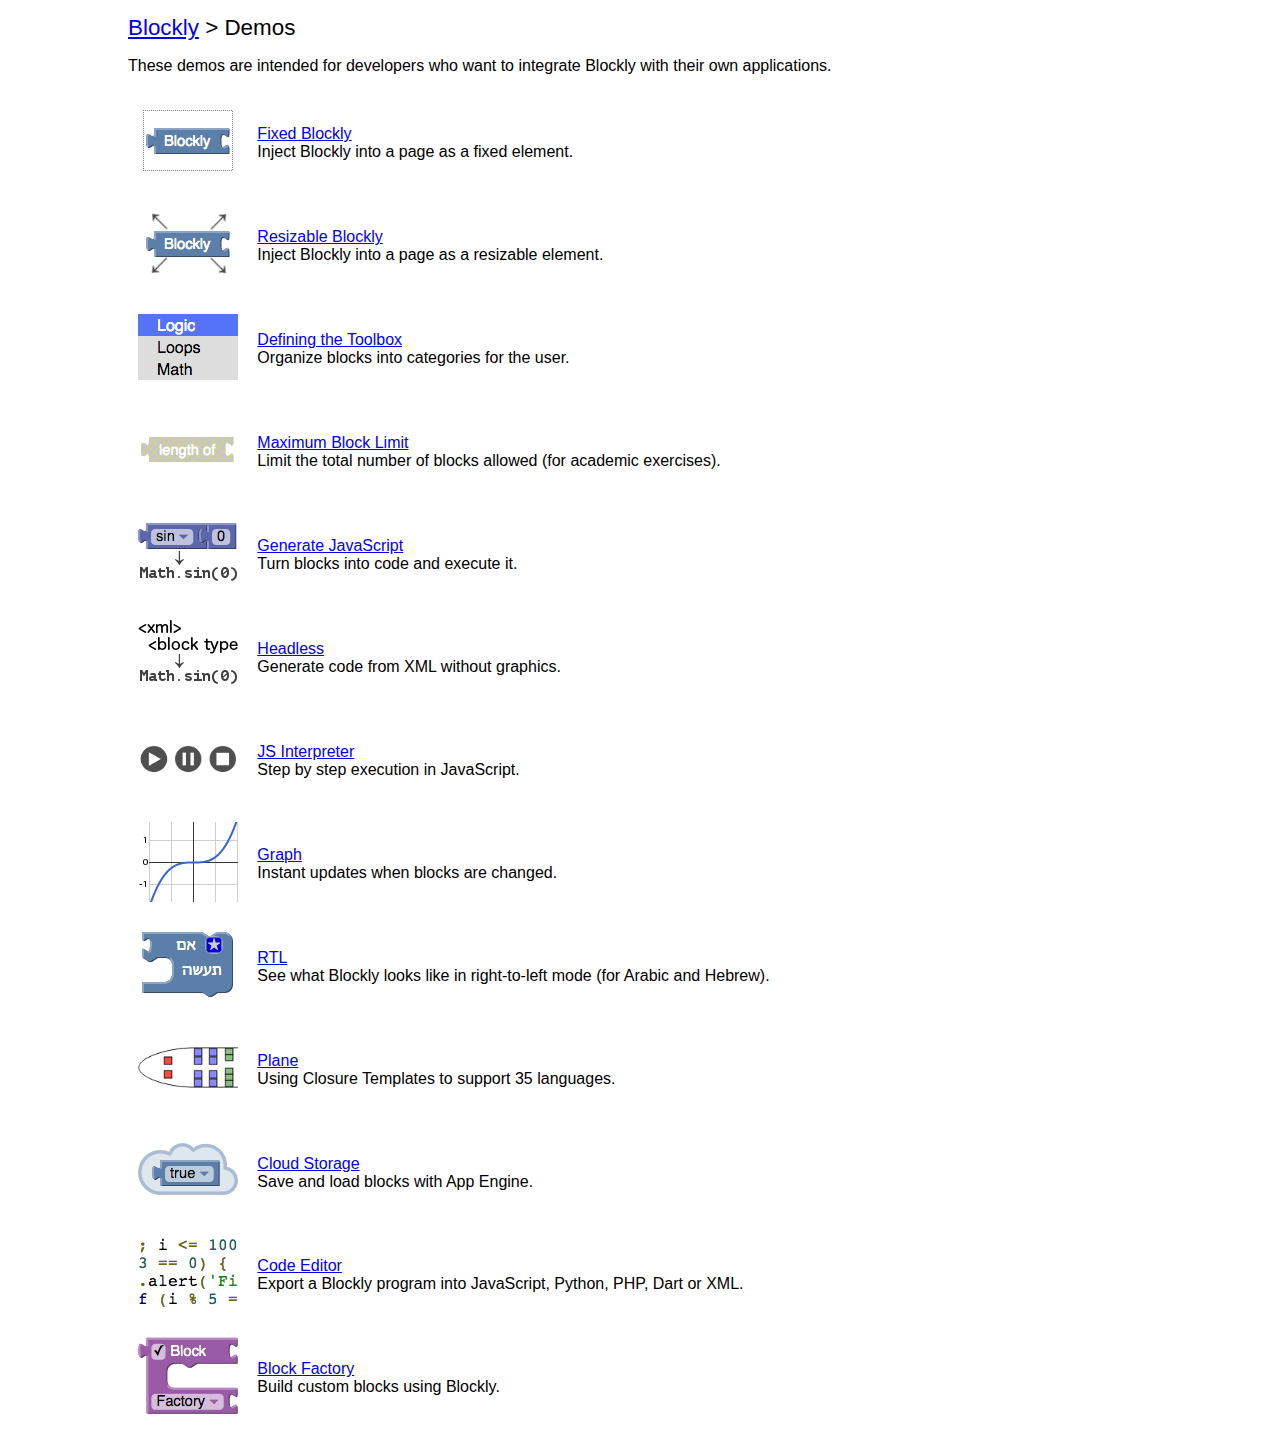
<file: demos/index.html>
<!DOCTYPE html>
<html>
<head>
  <meta charset="utf-8">
  <title>Blockly Demos</title>
  <style>
    body {
      margin: 0 10%;
      background-color: #fff;
      font-family: sans-serif;
    }
    h1 {
      font-weight: normal;
      font-size: 140%;
    }
    td {
      padding: 1ex;
    }
    img {
      border: none;
    }
  </style>
</head>
<body>
  <h1><a href="https://developers.google.com/blockly/">Blockly</a> &gt; Demos</h1>

  <p>These demos are intended for developers who want to integrate Blockly with
  their own applications.</p>

  <table>
    <tr>
      <td>
        <a href="fixed/index.html">
          <img src="fixed/icon.png" height=80 width=100>
        </a>
      </td>
      <td>
        <div><a href="fixed/index.html">Fixed Blockly</a></div>
        <div>Inject Blockly into a page as a fixed element.</div>
      </td>
    </tr>

    <tr>
      <td>
        <a href="resizable/index.html">
          <img src="resizable/icon.png" height=80 width=100>
        </a>
      </td>
      <td>
        <div><a href="resizable/index.html">Resizable Blockly</a></div>
        <div>Inject Blockly into a page as a resizable element.</div>
      </td>
    </tr>

    <tr>
      <td>
        <a href="toolbox/index.html">
          <img src="toolbox/icon.png" height=80 width=100>
        </a>
      </td>
      <td>
        <div><a href="toolbox/index.html">Defining the Toolbox</a></div>
        <div>Organize blocks into categories for the user.</div>
      </td>
    </tr>

    <tr>
      <td>
        <a href="maxBlocks/index.html">
          <img src="maxBlocks/icon.png" height=80 width=100>
        </a>
      </td>
      <td>
        <div><a href="maxBlocks/index.html">Maximum Block Limit</a></div>
        <div>Limit the total number of blocks allowed (for academic exercises).</div>
      </td>
    </tr>

    <tr>
      <td>
        <a href="generator/index.html">
          <img src="generator/icon.png" height=80 width=100>
        </a>
      </td>
      <td>
        <div><a href="generator/index.html">Generate JavaScript</a></div>
        <div>Turn blocks into code and execute it.</div>
      </td>
    </tr>

    <tr>
      <td>
        <a href="headless/index.html">
          <img src="headless/icon.png" height=80 width=100>
        </a>
      </td>
      <td>
        <div><a href="headless/index.html">Headless</a></div>
        <div>Generate code from XML without graphics.</div>
      </td>
    </tr>

    <tr>
      <td>
        <a href="interpreter/index.html">
          <img src="interpreter/icon.png" height=80 width=100>
        </a>
      </td>
      <td>
        <div><a href="interpreter/index.html">JS Interpreter</a></div>
        <div>Step by step execution in JavaScript.</div>
      </td>
    </tr>

    <tr>
      <td>
        <a href="graph/index.html">
          <img src="graph/icon.png" height=80 width=100>
        </a>
      </td>
      <td>
        <div><a href="graph/index.html">Graph</a></div>
        <div>Instant updates when blocks are changed.</div>
      </td>
    </tr>

    <tr>
      <td>
        <a href="rtl/index.html">
          <img src="rtl/icon.png" height=80 width=100>
        </a>
      </td>
      <td>
        <div><a href="rtl/index.html">RTL</a></div>
        <div>See what Blockly looks like in right-to-left mode (for Arabic and Hebrew).</div>
      </td>
    </tr>

    <tr>
      <td>
        <a href="plane/index.html">
          <img src="plane/icon.png" height=80 width=100>
        </a>
      </td>
      <td>
        <div><a href="plane/index.html">Plane</a></div>
        <div>Using Closure Templates to support 35 languages.</div>
      </td>
    </tr>

    <tr>
      <td>
        <a href="storage/index.html">
          <img src="storage/icon.png" height=80 width=100>
        </a>
      </td>
      <td>
        <div><a href="storage/index.html">Cloud Storage</a></div>
        <div>Save and load blocks with App Engine.</div>
      </td>
    </tr>

    <tr>
      <td>
        <a href="code/index.html">
          <img src="code/icon.png" height=80 width=100>
        </a>
      </td>
      <td>
        <div><a href="code/index.html">Code Editor</a></div>
        <div>Export a Blockly program into JavaScript, Python, PHP, Dart or XML.</div>
      </td>
    </tr>

    <tr>
      <td>
        <a href="blockfactory/index.html">
          <img src="blockfactory/icon.png" height=80 width=100>
        </a>
      </td>
      <td>
        <div><a href="blockfactory/index.html">Block Factory</a></div>
        <div>Build custom blocks using Blockly.</div>
      </td>
    </tr>
  </table>
</body>
</html>
</file>
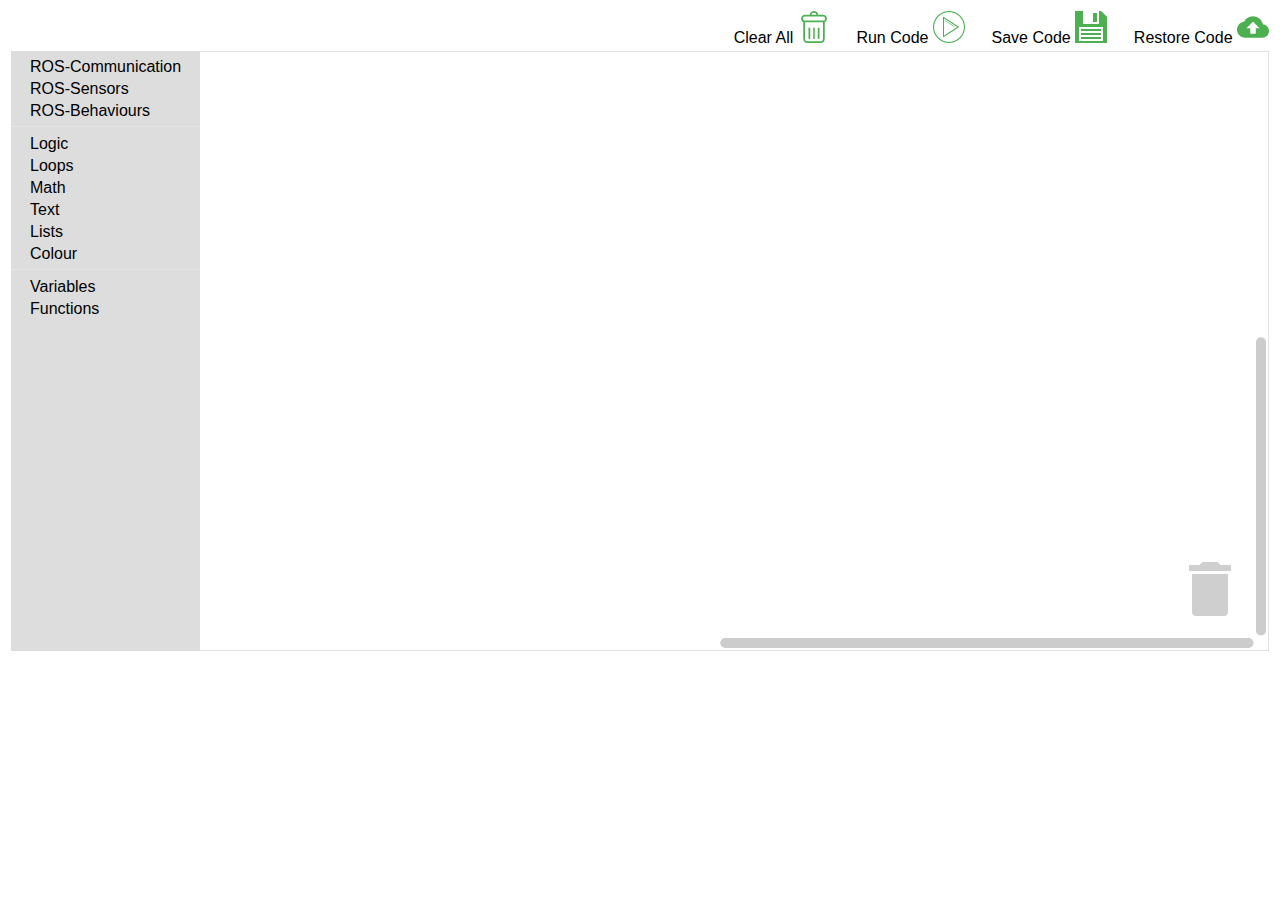
<file: demos/fixed/index.html>
<!DOCTYPE html>
<html>
	<head>
		<meta charset="utf-8">
		<title>Blockly - ROS</title>
		<script src="../../blockly_compressed.js"></script>
		<script src="../../blocks_compressed.js"></script>
		<script src="../../javascript_compressed.js"></script>
		<script src="../../msg/js/en.js"></script>

		<script type="text/javascript" src="eventemitter2.min.js"></script>
		<script type="text/javascript" src="roslib.min.js"></script>
		<script src="im_ros_blocks.js"></script>
		<script src="im_ros_functions.js"></script>
		<script src="im_ros_codedblocks.js"></script>
		

		<!--
		roslaunch evarobot_description evarobot.launch
		rosrun rosbridge_server rosbridge_websocket
		rosrun rosapi rosapi_node
		-->

		<style>
			body {
				background-color: #fff;
				font-family: sans-serif;
			}
			h1 {
				font-weight: normal;
				font-size: 140%;
			}
		</style>
	</head>
	<body>
		<table width="100%" height="100%">
			<tr>
				<td align="right"> Clear All <img src="img/delete.png" alt="Run Code" onclick="clear_code()"> &nbsp;&nbsp;&nbsp;&nbsp; Run Code <img src="img/run.png" alt="Run Code" onclick="run_code()"> &nbsp;&nbsp;&nbsp;&nbsp; Save Code <img src="img/save.png" alt="Run Code" onclick="save_code()"> &nbsp;&nbsp;&nbsp;&nbsp; Restore Code <img src="img/backup.png" alt="Run Code" onclick="restore_code()"></td>
			</tr>
			<tr>
				<td><div id="blocklyDiv" style="height: 600px;"></div></td>
			</tr>
		</table>

		<!--
		toolbox kategorileri ve kategoriler altında yer alan bloklar tanımlanmıştır.
		-->
		<xml id="toolbox" style="display: none">
			<category name="ROS-Communication">
				<block type="connect_to_ros"></block>
				<block type="create_publisher"></block>
				<block type="publish_data"></block>
				<block type="create_subscriber"></block>
				<block type="subscribe"></block>
				<block type="select_topic_name"></block>
			</category>
			<category name="ROS-Sensors">
				<block type="get_range_value"></block>
				<block type="get_odom_value"></block>
				<block type="get_bumper_value"></block>
				<block type="get_clock_value"></block>
				<block type="get_custom_value"></block>
				<block type="cmd_vel"></block>
			</category>
			<category name="ROS-Behaviours">
				<block type="teleop"></block>
				<block type="wander"></block>
				<block type="set_pid"></block>
			</category>
			<sep></sep>
			<category name="Logic">
				<block type="controls_if"></block>
				<block type="logic_compare"></block>
				<block type="logic_operation"></block>
				<block type="logic_negate"></block>
				<block type="logic_boolean"></block>
				<block type="logic_null"></block>
				<block type="logic_ternary"></block>
			</category>
			<category name="Loops">
				<block type="controls_repeat_ext">
					<value name="TIMES">
						<block type="math_number">
							<field name="NUM">
								10
							</field>
						</block>
					</value>
				</block>
				<block type="controls_whileUntil"></block>
				<block type="controls_for">
					<value name="FROM">
						<block type="math_number">
							<field name="NUM">
								1
							</field>
						</block>
					</value>
					<value name="TO">
						<block type="math_number">
							<field name="NUM">
								10
							</field>
						</block>
					</value>
					<value name="BY">
						<block type="math_number">
							<field name="NUM">
								1
							</field>
						</block>
					</value>
				</block>
				<block type="controls_forEach"></block>
				<block type="controls_flow_statements"></block>
			</category>
			<category name="Math">
				<block type="math_number"></block>
				<block type="math_arithmetic"></block>
				<block type="math_single"></block>
				<block type="math_trig"></block>
				<block type="math_constant"></block>
				<block type="math_number_property"></block>
				<block type="math_change">
					<value name="DELTA">
						<block type="math_number">
							<field name="NUM">
								1
							</field>
						</block>
					</value>
				</block>
				<block type="math_round"></block>
				<block type="math_on_list"></block>
				<block type="math_modulo"></block>
				<block type="math_constrain">
					<value name="LOW">
						<block type="math_number">
							<field name="NUM">
								1
							</field>
						</block>
					</value>
					<value name="HIGH">
						<block type="math_number">
							<field name="NUM">
								100
							</field>
						</block>
					</value>
				</block>
				<block type="math_random_int">
					<value name="FROM">
						<block type="math_number">
							<field name="NUM">
								1
							</field>
						</block>
					</value>
					<value name="TO">
						<block type="math_number">
							<field name="NUM">
								100
							</field>
						</block>
					</value>
				</block>
				<block type="math_random_float"></block>
			</category>
			<category name="Text">
				<block type="text"></block>
				<block type="text_join"></block>
				<block type="text_append">
					<value name="TEXT">
						<block type="text"></block>
					</value>
				</block>
				<block type="text_length"></block>
				<block type="text_isEmpty"></block>
				<block type="text_indexOf">
					<value name="VALUE">
						<block type="variables_get">
							<field name="VAR" class="textVar">
								...
							</field>
						</block>
					</value>
				</block>
				<block type="text_charAt">
					<value name="VALUE">
						<block type="variables_get">
							<field name="VAR" class="textVar">
								...
							</field>
						</block>
					</value>
				</block>
				<block type="text_getSubstring">
					<value name="STRING">
						<block type="variables_get">
							<field name="VAR" class="textVar">
								...
							</field>
						</block>
					</value>
				</block>
				<block type="text_changeCase"></block>
				<block type="text_trim"></block>
				<block type="text_print"></block>
				<block type="text_prompt_ext">
					<value name="TEXT">
						<block type="text"></block>
					</value>
				</block>
			</category>
			<category name="Lists">
				<block type="lists_create_empty"></block>
				<block type="lists_create_with"></block>
				<block type="lists_repeat">
					<value name="NUM">
						<block type="math_number">
							<field name="NUM">
								5
							</field>
						</block>
					</value>
				</block>
				<block type="lists_length"></block>
				<block type="lists_isEmpty"></block>
				<block type="lists_indexOf">
					<value name="VALUE">
						<block type="variables_get">
							<field name="VAR" class="listVar">
								...
							</field>
						</block>
					</value>
				</block>
				<block type="lists_getIndex">
					<value name="VALUE">
						<block type="variables_get">
							<field name="VAR" class="listVar">
								...
							</field>
						</block>
					</value>
				</block>
				<block type="lists_setIndex">
					<value name="LIST">
						<block type="variables_get">
							<field name="VAR" class="listVar">
								...
							</field>
						</block>
					</value>
				</block>
				<block type="lists_getSublist">
					<value name="LIST">
						<block type="variables_get">
							<field name="VAR" class="listVar">
								...
							</field>
						</block>
					</value>
				</block>
				<block type="lists_split">
					<value name="DELIM">
						<block type="text">
							<field name="TEXT">
								,
							</field>
						</block>
					</value>
				</block>
			</category>
			<category name="Colour">
				<block type="colour_picker"></block>
				<block type="colour_random"></block>
				<block type="colour_rgb">
					<value name="RED">
						<block type="math_number">
							<field name="NUM">
								100
							</field>
						</block>
					</value>
					<value name="GREEN">
						<block type="math_number">
							<field name="NUM">
								50
							</field>
						</block>
					</value>
					<value name="BLUE">
						<block type="math_number">
							<field name="NUM">
								0
							</field>
						</block>
					</value>
				</block>
				<block type="colour_blend">
					<value name="COLOUR1">
						<block type="colour_picker">
							<field name="COLOUR">
								#ff0000
							</field>
						</block>
					</value>
					<value name="COLOUR2">
						<block type="colour_picker">
							<field name="COLOUR">
								#3333ff
							</field>
						</block>
					</value>
					<value name="RATIO">
						<block type="math_number">
							<field name="NUM">
								0.5
							</field>
						</block>
					</value>
				</block>
			</category>
			<sep></sep>
			<category name="Variables" custom="VARIABLE"></category>
			<category name="Functions" custom="PROCEDURE"></category>
		</xml>

		<script>
			var workspace = Blockly.inject('blocklyDiv', {
				media : '../../media/',
				toolbox : document.getElementById('toolbox')
			});
			
			/**
			 * Blockly'de yazılan kodların silinmesini sağlayan fonksiyondur.
			 */
			function clear_code() {
				workspace.clear();
			}
		</script>

	</body>
</html>
</file>
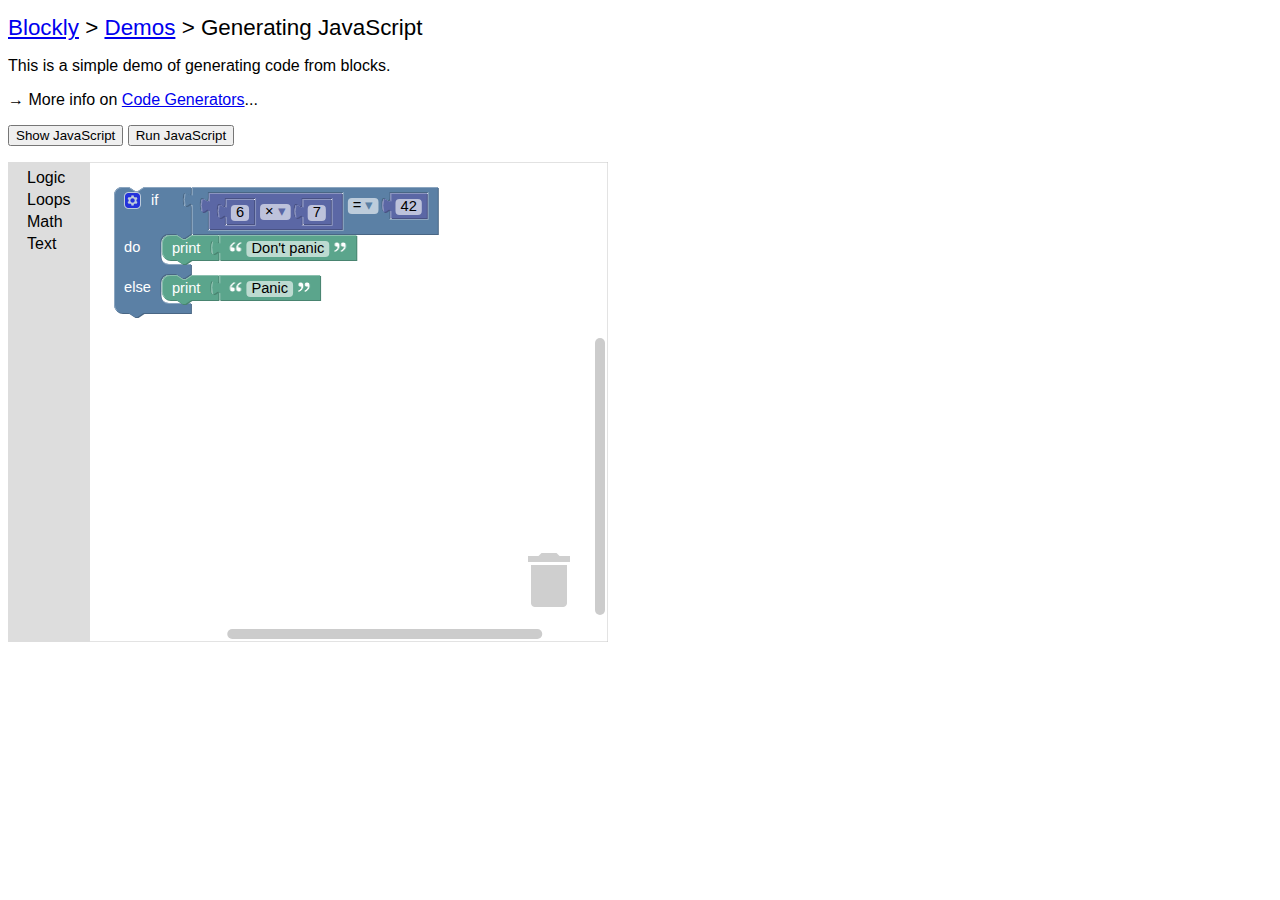
<file: demos/generator/index.html>
<!DOCTYPE html>
<html>
<head>
  <meta charset="utf-8">
  <title>Blockly Demo: Generating JavaScript</title>
  <script src="../../blockly_compressed.js"></script>
  <script src="../../blocks_compressed.js"></script>
  <script src="../../javascript_compressed.js"></script>
  <script src="../../msg/js/en.js"></script>
  <style>
    body {
      background-color: #fff;
      font-family: sans-serif;
    }
    h1 {
      font-weight: normal;
      font-size: 140%;
    }
  </style>
</head>
<body>
  <h1><a href="https://developers.google.com/blockly/">Blockly</a> &gt;
    <a href="../index.html">Demos</a> &gt; Generating JavaScript</h1>

  <p>This is a simple demo of generating code from blocks.</p>

  <p>&rarr; More info on <a href="https://developers.google.com/blockly/installation/code-generators">Code Generators</a>...</p>

  <p>
    <button onclick="showCode()">Show JavaScript</button>
    <button onclick="runCode()">Run JavaScript</button>
  </p>

  <div id="blocklyDiv" style="height: 480px; width: 600px;"></div>

  <xml id="toolbox" style="display: none">
    <category name="Logic">
      <block type="controls_if"></block>
      <block type="logic_compare"></block>
      <block type="logic_operation"></block>
      <block type="logic_negate"></block>
      <block type="logic_boolean"></block>
    </category>
    <category name="Loops">
      <block type="controls_repeat_ext">
        <value name="TIMES">
          <block type="math_number">
            <field name="NUM">10</field>
          </block>
        </value>
      </block>
      <block type="controls_whileUntil"></block>
    </category>
    <category name="Math">
      <block type="math_number"></block>
      <block type="math_arithmetic"></block>
      <block type="math_single"></block>
    </category>
    <category name="Text">
      <block type="text"></block>
      <block type="text_length"></block>
      <block type="text_print"></block>
    </category>
  </xml>

  <xml id="startBlocks" style="display: none">
    <block type="controls_if" inline="false" x="20" y="20">
      <mutation else="1"></mutation>
      <value name="IF0">
        <block type="logic_compare" inline="true">
          <field name="OP">EQ</field>
          <value name="A">
            <block type="math_arithmetic" inline="true">
              <field name="OP">MULTIPLY</field>
              <value name="A">
                <block type="math_number">
                  <field name="NUM">6</field>
                </block>
              </value>
              <value name="B">
                <block type="math_number">
                  <field name="NUM">7</field>
                </block>
              </value>
            </block>
          </value>
          <value name="B">
            <block type="math_number">
              <field name="NUM">42</field>
            </block>
          </value>
        </block>
      </value>
      <statement name="DO0">
        <block type="text_print" inline="false">
          <value name="TEXT">
            <block type="text">
              <field name="TEXT">Don't panic</field>
            </block>
          </value>
        </block>
      </statement>
      <statement name="ELSE">
        <block type="text_print" inline="false">
          <value name="TEXT">
            <block type="text">
              <field name="TEXT">Panic</field>
            </block>
          </value>
        </block>
      </statement>
    </block>
  </xml>

  <script>
    var workspace = Blockly.inject('blocklyDiv',
        {media: '../../media/',
         toolbox: document.getElementById('toolbox')});
    Blockly.Xml.domToWorkspace(workspace,
        document.getElementById('startBlocks'));

    function showCode() {
      // Generate JavaScript code and display it.
      Blockly.JavaScript.INFINITE_LOOP_TRAP = null;
      var code = Blockly.JavaScript.workspaceToCode(workspace);
      alert(code);
    }

    function runCode() {
      // Generate JavaScript code and run it.
      window.LoopTrap = 1000;
      Blockly.JavaScript.INFINITE_LOOP_TRAP =
          'if (--window.LoopTrap == 0) throw "Infinite loop.";\n';
      var code = Blockly.JavaScript.workspaceToCode(workspace);
      Blockly.JavaScript.INFINITE_LOOP_TRAP = null;
      try {
        eval(code);
      } catch (e) {
        alert(e);
      }
    }
  </script>

</body>
</html>
</file>
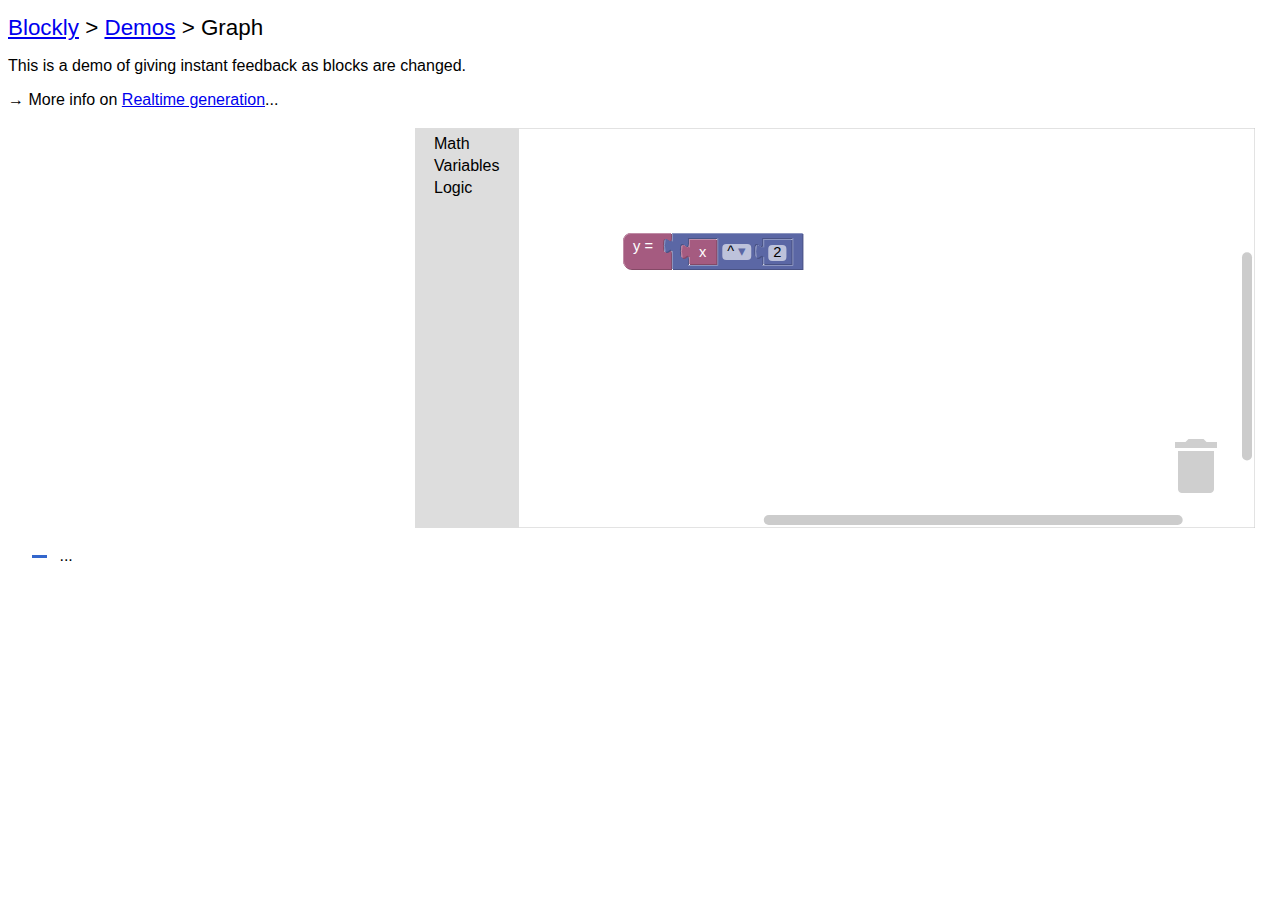
<file: demos/graph/index.html>
<!DOCTYPE html>
<html>
<head>
  <meta charset="utf-8">
  <title>Blockly Demo: Graph</title>
  <script src="https://www.google.com/jsapi"></script>
  <script src="../../blockly_compressed.js"></script>
  <script src="../../blocks_compressed.js"></script>
  <script src="../../javascript_compressed.js"></script>
  <script src="../../msg/js/en.js"></script>
  <style>
    body {
      background-color: #fff;
      font-family: sans-serif;
    }
    h1 {
      font-weight: normal;
      font-size: 140%;
    }
    #funcText {
      margin-top: 1em;
      margin-left: 1.5em;
      font-family: sans-serif;
    }
    #funcText>img {
      height: 3px;
      width: 15px;
      vertical-align: middle;
      margin-right: .5em;
    }
    #y1 {
      background-color: #36c;
    }
  </style>
</head>
<body>
  <h1><a href="https://developers.google.com/blockly/">Blockly</a> &gt;
    <a href="../index.html">Demos</a> &gt; Graph</h1>

  <p>This is a demo of giving instant feedback as blocks are changed.</p>

  <p>&rarr; More info on <a href="https://developers.google.com/blockly/installation/code-generators#realtime_generation">Realtime generation</a>...</p>

  <table>
    <tr>
      <td>
        <div id="visualization" style="width: 400px"></div>
      </td>
      <td>
        <div id="blocklyDiv" style="height: 400px"></div>
      </td>
    </tr>
  </table>

  <div id="funcText">
    <img id="y1" src="../../media/1x1.gif">
    ...
  </div>

  <xml id="toolbox" style="display: none">
    <category name="Math">
      <block type="math_number"></block>
      <block type="math_arithmetic"></block>
      <block type="math_single"></block>
      <block type="math_trig"></block>
      <block type="math_constant"></block>
      <block type="math_number_property"></block>
      <block type="math_round"></block>
      <block type="math_modulo"></block>
      <block type="math_constrain">
        <value name="LOW">
          <block type="math_number">
            <field name="NUM">1</field>
          </block>
        </value>
        <value name="HIGH">
          <block type="math_number">
            <field name="NUM">100</field>
          </block>
        </value>
      </block>
      <block type="math_random_int">
        <value name="FROM">
          <block type="math_number">
            <field name="NUM">1</field>
          </block>
        </value>
        <value name="TO">
          <block type="math_number">
            <field name="NUM">100</field>
          </block>
        </value>
      </block>
      <block type="math_random_float"></block>
    </category>
    <category name="Variables">
      <block type="graph_get_x"></block>
    </category>
    <category name="Logic">
      <block type="logic_compare"></block>
      <block type="logic_operation"></block>
      <block type="logic_negate"></block>
      <block type="logic_boolean"></block>
      <block type="logic_ternary"></block>
    </category>
  </xml>

  <xml id="startBlocks" style="display: none">
    <block type="graph_set_y" deletable="false" x="100" y="100">
      <value name="VALUE">
        <block type="math_arithmetic">
          <field name="OP">POWER</field>
          <value name="A">
            <block type="graph_get_x"></block>
          </value>
          <value name="B">
            <block type="math_number">
              <field name="NUM">2</field>
            </block>
          </value>
        </block>
      </value>
    </block>
  </xml>

  <script>
// Load the Google Chart Tools Visualization API and the chart package.
if (typeof google == 'object') {
  google.load('visualization', '1', {packages: ['corechart']});
} else {
  alert('Unable to load Google\'s chart API.\n' +
        'Are you connected to the Internet?');
}

// Define the custom blocks and their JS generators.
Blockly.Blocks['graph_get_x'] = {
  // x variable getter.
  init: function() {
    this.setHelpUrl(Blockly.Msg.VARIABLES_GET_HELPURL);
    this.setColour(330);
    this.appendDummyInput()
        .appendField('x');
    this.setOutput(true, 'Number');
    this.setTooltip(Blockly.Msg.VARIABLES_GET_TOOLTIP);
  }
};

Blockly.JavaScript['graph_get_x'] = function(block) {
  // x variable getter.
  return ['x', Blockly.JavaScript.ORDER_ATOMIC];
};

Blockly.Blocks['graph_set_y'] = {
  // y variable setter.
  init: function() {
    this.setHelpUrl(Blockly.Msg.VARIABLES_SET_HELPURL);
    this.setColour(330);
    this.appendValueInput('VALUE')
        .appendField('y =')
        .setCheck('Number');
    this.setTooltip(Blockly.Msg.VARIABLES_SET_TOOLTIP);
  }
};

Blockly.JavaScript['graph_set_y'] = function(block) {
  // y variable setter.
  var argument0 = Blockly.JavaScript.valueToCode(block, 'VALUE',
      Blockly.JavaScript.ORDER_ASSIGNMENT) || '';
  return 'y = ' + argument0 + ';';
};

/**
 * Create a namespace for the application.
 */
var Graph = {};

/**
 * Main Blockly workspace.
 * @type {Blockly.WorkspaceSvg}
 */
Graph.workspace = null;

/**
 * Cached copy of the function string.
 * @type {?string}
 * @private
 */
Graph.oldFormula_ = null;

/**
 * Drawing options for the Chart API.
 * @type {!Object}
 * @private
 */
Graph.options_ = {
  //curveType: 'function',
  width: 400, height: 400,
  chartArea: {left: '10%', width: '85%', height: '85%'}
};

/**
 * Visualize the graph of y = f(x) using Google Chart Tools.
 * For more documentation on Google Chart Tools, see this linechart example:
 * https://developers.google.com/chart/interactive/docs/gallery/linechart
 */
Graph.drawVisualization = function() {
  var formula = Blockly.JavaScript.workspaceToCode(Graph.workspace);
  if (formula === Graph.oldFormula_) {
    // No change in the formula, don't recompute.
    return;
  }
  Graph.oldFormula_ = formula;

  // Create and populate the data table.
  var data = google.visualization.arrayToDataTable(Graph.plot(formula));
  // Create and draw the visualization, passing in the data and options.
  new google.visualization.LineChart(document.getElementById('visualization')).
      draw(data, Graph.options_);

  // Create the "y = ..." label.  Find the relevant part of the code.
  formula = formula.substring(formula.indexOf('y = '));
  formula = formula.substring(0, formula.indexOf(';'));
  var funcText = document.getElementById('funcText');
  funcText.replaceChild(document.createTextNode(formula), funcText.lastChild);
};

/**
 * Plot points on the function y = f(x).
 * @param {string} code JavaScript code.
 * @return {!Array.<!Array>} 2D Array of points on the graph.
 */
Graph.plot = function(code) {
  // Initialize a table with two column headings.
  var table = [];
  var y;
  // TODO: Improve range and scale of graph.
  for (var x = -10; x <= 10; x = Math.round((x + 0.1) * 10) / 10) {
    try {
      eval(code);
    } catch (e) {
      y = NaN;
    }
    if (!isNaN(y)) {
      // Prevent y from being displayed inconsistently, some in decimals, some
      // in scientific notation, often when y has accumulated rounding errors.
      y = Math.round(y * Math.pow(10, 14)) / Math.pow(10, 14);
      table.push([x, y]);
    }
  }
  // Add column heading to table.
  if (table.length) {
    table.unshift(['x', 'y']);
  } else {
    // If the table is empty, add a [0, 0] row to prevent graph error.
    table.unshift(['x', 'y'], [0, 0]);
  }
  return table;
};

/**
 * Force Blockly to resize into the available width.
 */
Graph.resize = function() {
  var width = Math.max(window.innerWidth - 440, 250);
  document.getElementById('blocklyDiv').style.width = width + 'px';
};

/**
 * Initialize Blockly and the graph.  Called on page load.
 */
Graph.init = function() {
  Graph.workspace = Blockly.inject('blocklyDiv',
      {media: '../../media/',
       toolbox: document.getElementById('toolbox')});
  Blockly.Xml.domToWorkspace(Graph.workspace,
      document.getElementById('startBlocks'));

  // When Blockly changes, update the graph.
  Graph.workspace.addChangeListener(Graph.drawVisualization);
};

window.addEventListener('load', Graph.init);
window.addEventListener('resize', Graph.resize);
  </script>

</body>
</html>
</file>
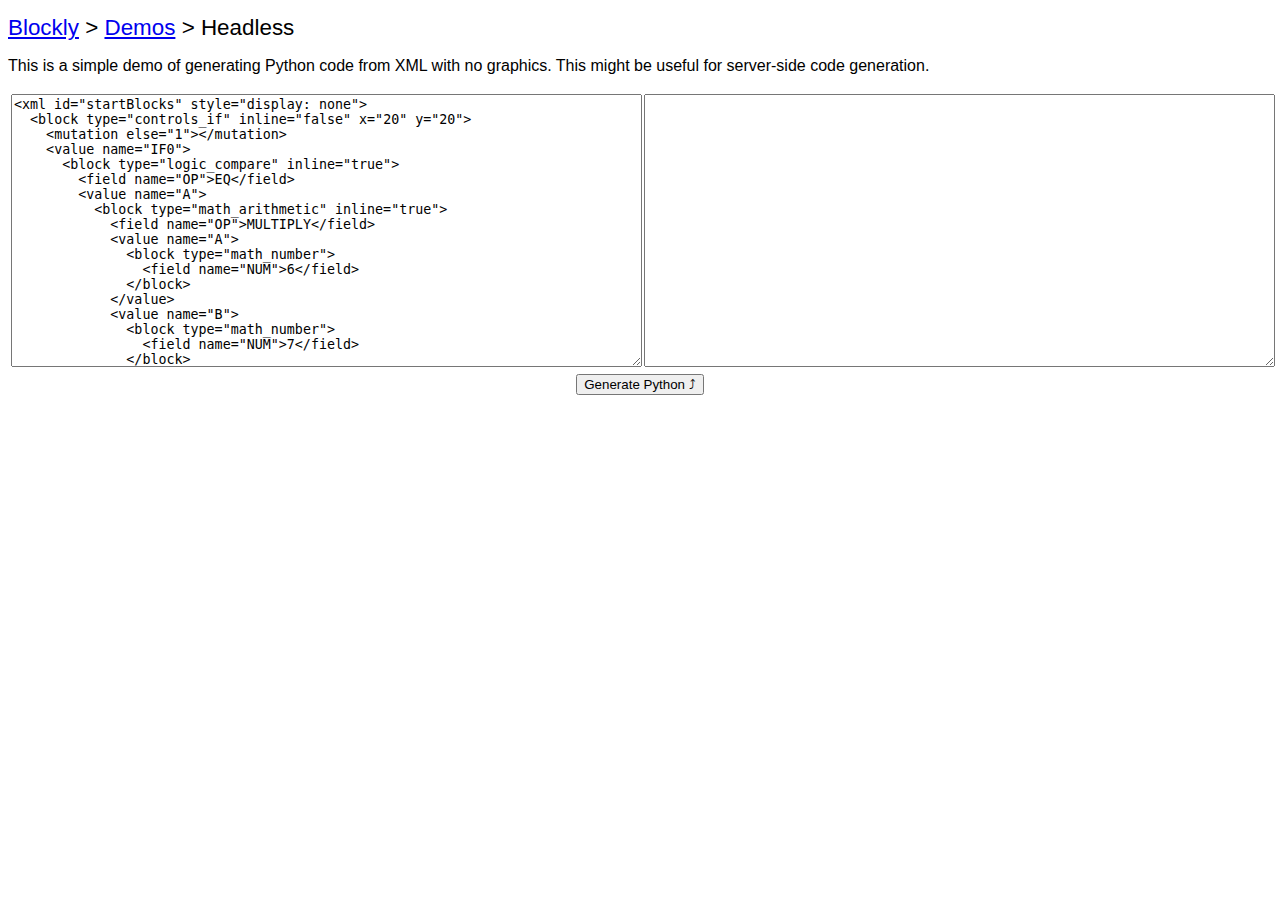
<file: demos/headless/index.html>
<!DOCTYPE html>
<html>
<head>
  <meta charset="utf-8">
  <title>Blockly Demo: Headless</title>
  <script src="../../blockly_compressed.js"></script>
  <script src="../../blocks_compressed.js"></script>
  <script src="../../python_compressed.js"></script>
  <script src="../../msg/js/en.js"></script>
  <style>
    body {
      background-color: #fff;
      font-family: sans-serif;
    }
    h1 {
      font-weight: normal;
      font-size: 140%;
    }
    td {
      vertical-align: top;
    }
    textarea {
      width: 100%;
      height: 20em;
    }
  </style>
</head>
<body>
  <h1><a href="https://developers.google.com/blockly/">Blockly</a> &gt;
    <a href="../index.html">Demos</a> &gt; Headless</h1>

  <p>This is a simple demo of generating Python code from XML with no graphics.
  This might be useful for server-side code generation.</p>

  <table style="width: 100%">
    <tr>
      <td style="width:50%">
        <textarea id="xml_input">
<xml id="startBlocks" style="display: none">
  <block type="controls_if" inline="false" x="20" y="20">
    <mutation else="1"></mutation>
    <value name="IF0">
      <block type="logic_compare" inline="true">
        <field name="OP">EQ</field>
        <value name="A">
          <block type="math_arithmetic" inline="true">
            <field name="OP">MULTIPLY</field>
            <value name="A">
              <block type="math_number">
                <field name="NUM">6</field>
              </block>
            </value>
            <value name="B">
              <block type="math_number">
                <field name="NUM">7</field>
              </block>
            </value>
          </block>
        </value>
        <value name="B">
          <block type="math_number">
            <field name="NUM">42</field>
          </block>
        </value>
      </block>
    </value>
    <statement name="DO0">
      <block type="text_print" inline="false">
        <value name="TEXT">
          <block type="text">
            <field name="TEXT">Don't panic</field>
          </block>
        </value>
      </block>
    </statement>
    <statement name="ELSE">
      <block type="text_print" inline="false">
        <value name="TEXT">
          <block type="text">
            <field name="TEXT">Panic</field>
          </block>
        </value>
      </block>
    </statement>
  </block>
</xml>
        </textarea>
      </td>
      <td>
      </td>
      <td style="width:50%">
        <textarea id="code_output" readonly></textarea>
      </td>
    </tr>
  </table>

  <div style="text-align: center">
    <button onclick="generate()">Generate Python &#10548;</button>
  </div>

  <script>
    function generate() {
      // Parse the XML into a tree.
      var xmlText = document.getElementById('xml_input').value;
      try {
        var xml = Blockly.Xml.textToDom(xmlText)
      } catch (e) {
        alert(e);
        return;
      }
      // Create a headless workspace.
      var workspace = new Blockly.Workspace();
      Blockly.Xml.domToWorkspace(workspace, xml);
      var code = Blockly.Python.workspaceToCode(workspace);
      document.getElementById('code_output').value = code;
    }
  </script>

</body>
</html>
</file>
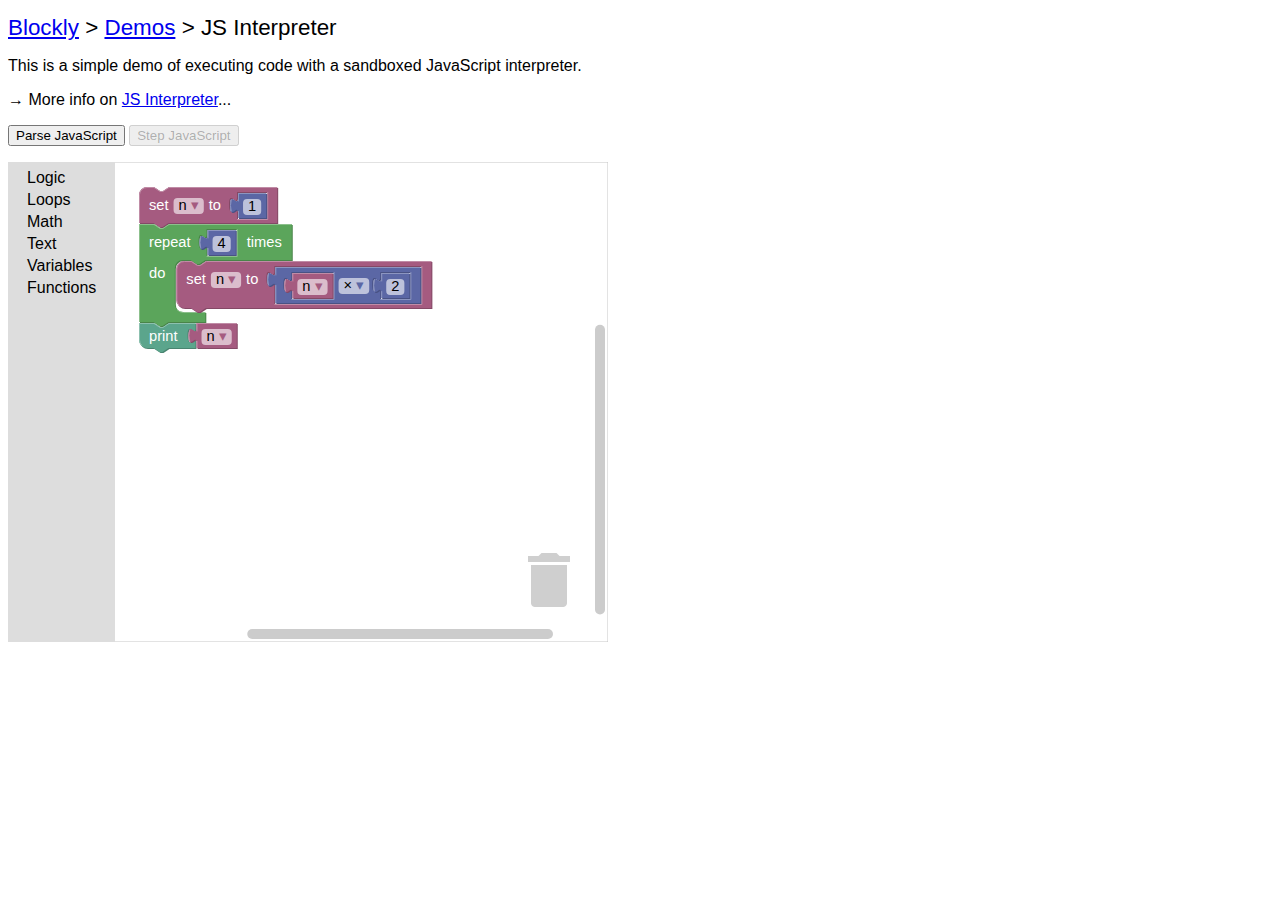
<file: demos/interpreter/index.html>
<!DOCTYPE html>
<html>
<head>
  <meta charset="utf-8">
  <title>Blockly Demo: JS Interpreter</title>
  <script src="acorn_interpreter.js"></script>
  <script src="../../blockly_compressed.js"></script>
  <script src="../../blocks_compressed.js"></script>
  <script src="../../javascript_compressed.js"></script>
  <script src="../../msg/js/en.js"></script>
  <style>
    body {
      background-color: #fff;
      font-family: sans-serif;
    }
    h1 {
      font-weight: normal;
      font-size: 140%;
    }
  </style>
</head>
<body>
  <h1><a href="https://developers.google.com/blockly/">Blockly</a> &gt;
    <a href="../index.html">Demos</a> &gt; JS Interpreter</h1>

  <p>This is a simple demo of executing code with a sandboxed JavaScript interpreter.</p>

  <p>&rarr; More info on <a href="https://developers.google.com/blockly/installation/js-interpreter">JS Interpreter</a>...</p>

  <p>
    <button onclick="parseCode()">Parse JavaScript</button>
    <button onclick="stepCode()" id="stepButton" disabled="disabled">Step JavaScript</button>
  </p>

  <div id="blocklyDiv" style="height: 480px; width: 600px;"></div>

  <xml id="toolbox" style="display: none">
    <category name="Logic">
      <block type="controls_if"></block>
      <block type="logic_compare"></block>
      <block type="logic_operation"></block>
      <block type="logic_negate"></block>
      <block type="logic_boolean"></block>
    </category>
    <category name="Loops">
      <block type="controls_repeat_ext">
        <value name="TIMES">
          <block type="math_number">
            <field name="NUM">10</field>
          </block>
        </value>
      </block>
      <block type="controls_whileUntil"></block>
    </category>
    <category name="Math">
      <block type="math_number"></block>
      <block type="math_arithmetic"></block>
      <block type="math_single"></block>
    </category>
    <category name="Text">
      <block type="text"></block>
      <block type="text_length"></block>
      <block type="text_print"></block>
      <block type="text_prompt_ext">
        <value name="TEXT">
          <block type="text"></block>
        </value>
      </block>
    </category>
    <category name="Variables" custom="VARIABLE"></category>
    <category name="Functions" custom="PROCEDURE"></category>
  </xml>

  <xml id="startBlocks" style="display: none">
    <block type="variables_set" inline="true" x="20" y="20">
      <field name="VAR">n</field>
      <value name="VALUE">
        <block type="math_number">
          <field name="NUM">1</field>
        </block>
      </value>
      <next>
        <block type="controls_repeat_ext" inline="true">
          <value name="TIMES">
            <block type="math_number">
              <field name="NUM">4</field>
            </block>
          </value>
          <statement name="DO">
            <block type="variables_set" inline="true">
              <field name="VAR">n</field>
              <value name="VALUE">
                <block type="math_arithmetic" inline="true">
                  <field name="OP">MULTIPLY</field>
                  <value name="A">
                    <block type="variables_get">
                      <field name="VAR">n</field>
                    </block>
                  </value>
                  <value name="B">
                    <block type="math_number">
                      <field name="NUM">2</field>
                    </block>
                  </value>
                </block>
              </value>
            </block>
          </statement>
          <next>
            <block type="text_print" inline="false">
              <value name="TEXT">
                <block type="variables_get">
                  <field name="VAR">n</field>
                </block>
              </value>
            </block>
          </next>
        </block>
      </next>
    </block>
  </xml>

  <script>
    var workspace = Blockly.inject('blocklyDiv',
        {media: '../../media/',
         toolbox: document.getElementById('toolbox')});
    Blockly.Xml.domToWorkspace(workspace,
        document.getElementById('startBlocks'));

    var myInterpreter = null;

    function initApi(interpreter, scope) {
      // Add an API function for the alert() block.
      var wrapper = function(text) {
        text = text ? text.toString() : '';
        return interpreter.createPrimitive(alert(text));
      };
      interpreter.setProperty(scope, 'alert',
          interpreter.createNativeFunction(wrapper));

      // Add an API function for the prompt() block.
      var wrapper = function(text) {
        text = text ? text.toString() : '';
        return interpreter.createPrimitive(prompt(text));
      };
      interpreter.setProperty(scope, 'prompt',
          interpreter.createNativeFunction(wrapper));

      // Add an API function for highlighting blocks.
      var wrapper = function(id) {
        id = id ? id.toString() : '';
        return interpreter.createPrimitive(highlightBlock(id));
      };
      interpreter.setProperty(scope, 'highlightBlock',
          interpreter.createNativeFunction(wrapper));
    }

    var highlightPause = false;

    function highlightBlock(id) {
      workspace.highlightBlock(id);
      highlightPause = true;
    }

    function parseCode() {
      // Generate JavaScript code and parse it.
      Blockly.JavaScript.STATEMENT_PREFIX = 'highlightBlock(%1);\n';
      Blockly.JavaScript.addReservedWords('highlightBlock');
      var code = Blockly.JavaScript.workspaceToCode(workspace);
      myInterpreter = new Interpreter(code, initApi);

      alert('Ready to execute this code:\n\n' + code);
      document.getElementById('stepButton').disabled = '';
      highlightPause = false;
      workspace.traceOn(true);
      workspace.highlightBlock(null);
    }

    function stepCode() {
      try {
        var ok = myInterpreter.step();
      } finally {
        if (!ok) {
          // Program complete, no more code to execute.
          document.getElementById('stepButton').disabled = 'disabled';
          return;
        }
      }
      if (highlightPause) {
        // A block has been highlighted.  Pause execution here.
        highlightPause = false;
      } else {
        // Keep executing until a highlight statement is reached.
        stepCode();
      }
    }
  </script>

</body>
</html>
</file>
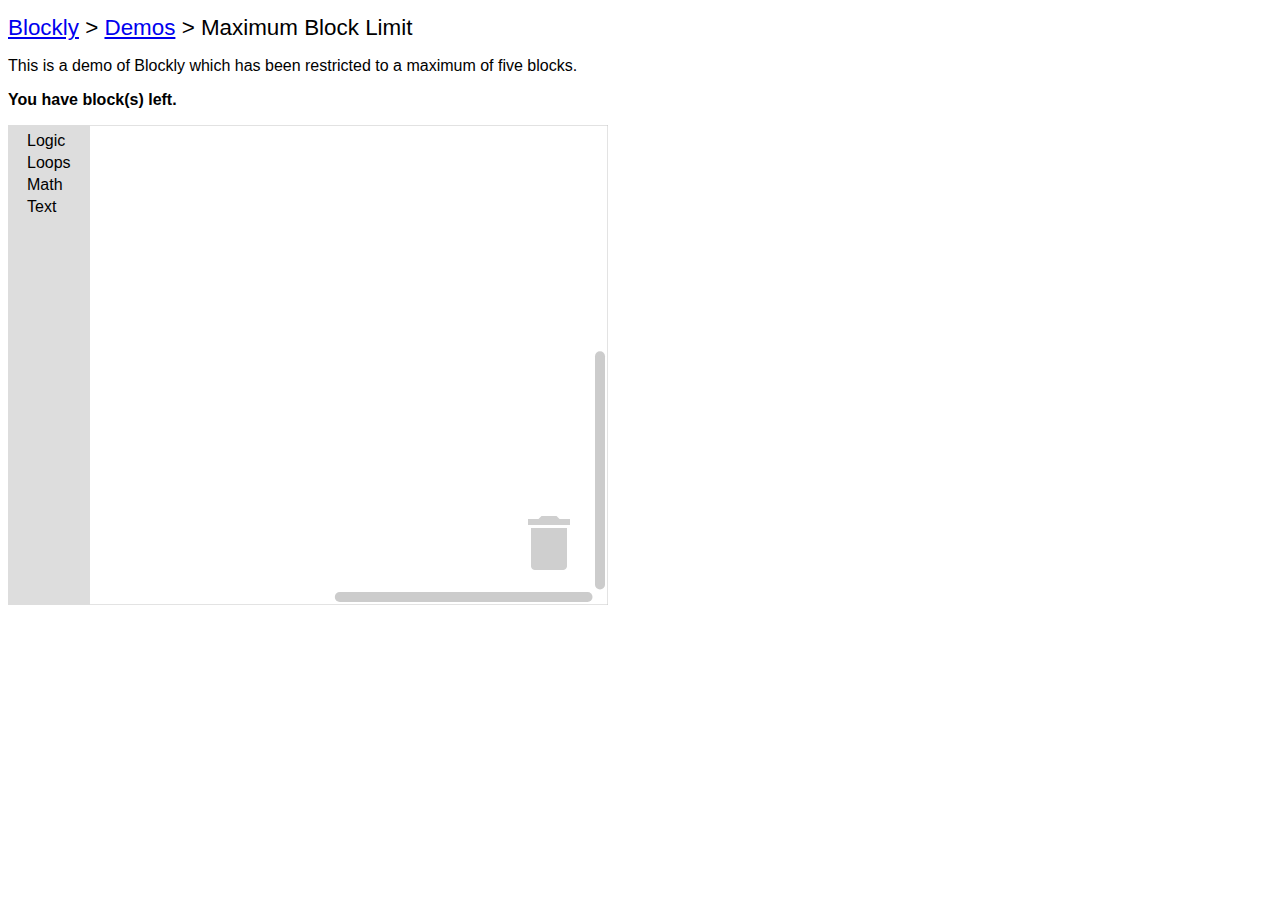
<file: demos/maxBlocks/index.html>
<!DOCTYPE html>
<html>
<head>
  <meta charset="utf-8">
  <title>Blockly Demo: Maximum Block Limit</title>
  <script src="../../blockly_compressed.js"></script>
  <script src="../../blocks_compressed.js"></script>
  <script src="../../msg/js/en.js"></script>
  <style>
    body {
      background-color: #fff;
      font-family: sans-serif;
    }
    h1 {
      font-weight: normal;
      font-size: 140%;
    }
    #capacity {
      color: red;
    }
  </style>
</head>
<body>
  <h1><a href="https://developers.google.com/blockly/">Blockly</a> &gt;
    <a href="../index.html">Demos</a> &gt; Maximum Block Limit</h1>

  <p>This is a demo of Blockly which has been restricted to a maximum of five blocks.</p>

  <p><b>You have <span id="capacity"></span> block(s) left.</b></p>

  <div id="blocklyDiv" style="height: 480px; width: 600px;"></div>

  <xml id="toolbox" style="display: none">
    <category name="Logic">
      <block type="controls_if"></block>
      <block type="logic_compare"></block>
      <block type="logic_operation"></block>
      <block type="logic_negate"></block>
      <block type="logic_boolean"></block>
    </category>
    <category name="Loops">
      <block type="controls_repeat_ext">
        <value name="TIMES">
          <block type="math_number">
            <field name="NUM">10</field>
          </block>
        </value>
      </block>
      <block type="controls_whileUntil"></block>
      <block type="controls_for">
        <field name="VAR">i</field>
        <value name="FROM">
          <block type="math_number">
            <field name="NUM">1</field>
          </block>
        </value>
        <value name="TO">
          <block type="math_number">
            <field name="NUM">10</field>
          </block>
        </value>
        <value name="BY">
          <block type="math_number">
            <field name="NUM">1</field>
          </block>
        </value>
      </block>
    </category>
    <category name="Math">
      <block type="math_number"></block>
      <block type="math_arithmetic"></block>
      <block type="math_single"></block>
    </category>
    <category name="Text">
      <block type="text"></block>
      <block type="text_length"></block>
      <block type="text_print"></block>
    </category>
  </xml>

  <script>
    var workspace = Blockly.inject('blocklyDiv',
        {media: '../../media/',
         maxBlocks: 5,
         toolbox: document.getElementById('toolbox')});

    function onchange() {
      document.getElementById('capacity').innerHTML = workspace.remainingCapacity();
    }

    workspace.addChangeListener(onchange);
  </script>

</body>
</html>
</file>
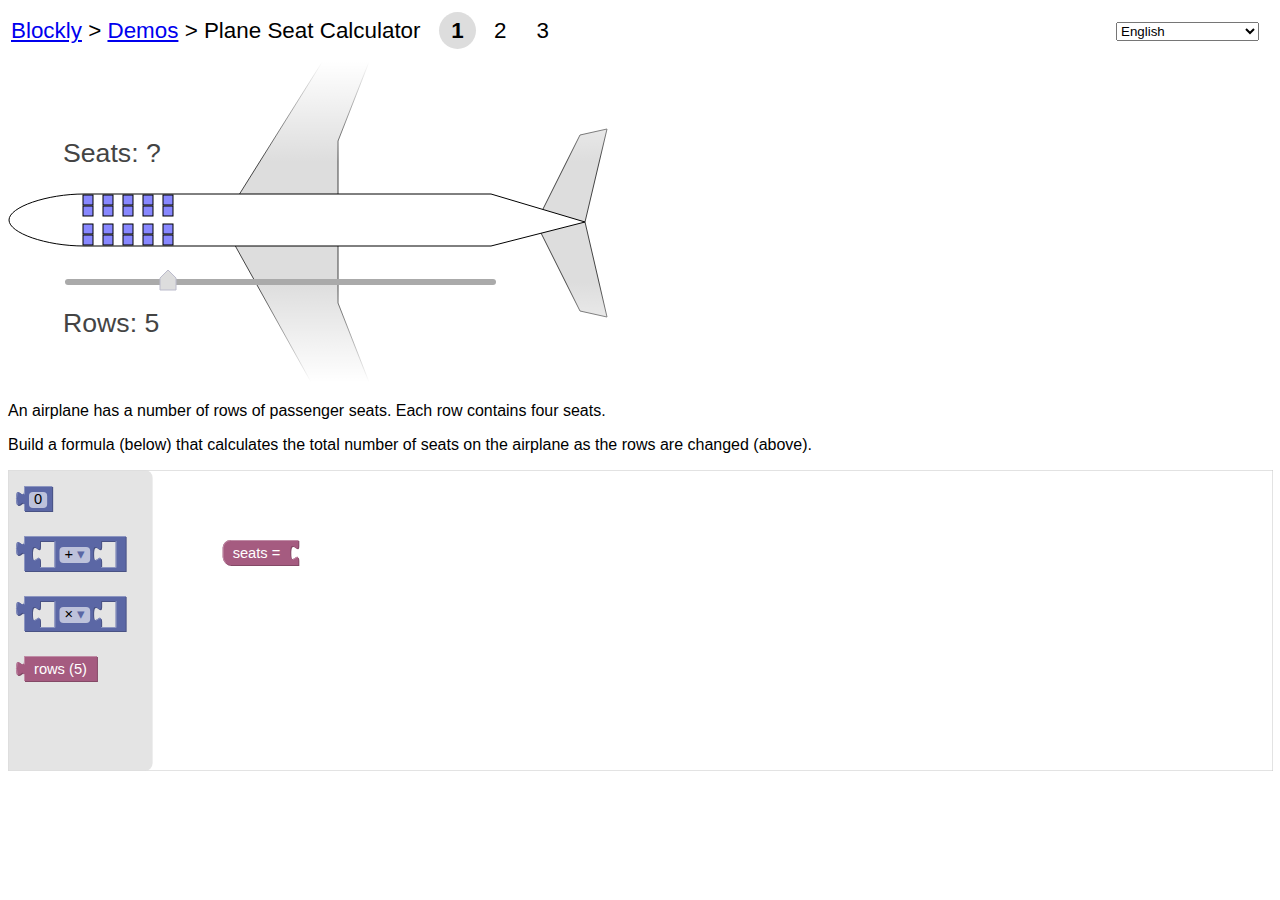
<file: demos/plane/index.html>
<!DOCTYPE html>
<html>
<head>
  <meta charset="utf-8">
  <meta name="google" value="notranslate">
  <title>Blockly Demo:</title>
  <link rel="stylesheet" href="style.css">
  <script src="soy/soyutils.js"></script>
  <script src="plane.js"></script>
</head>
<body>
  <script>
    document.write(planepage.start({}, null,
        {lang: Plane.LANG,
         level: Plane.LEVEL,
         maxLevel: Plane.MAX_LEVEL}));
  </script>
</body>
</html>
</file>
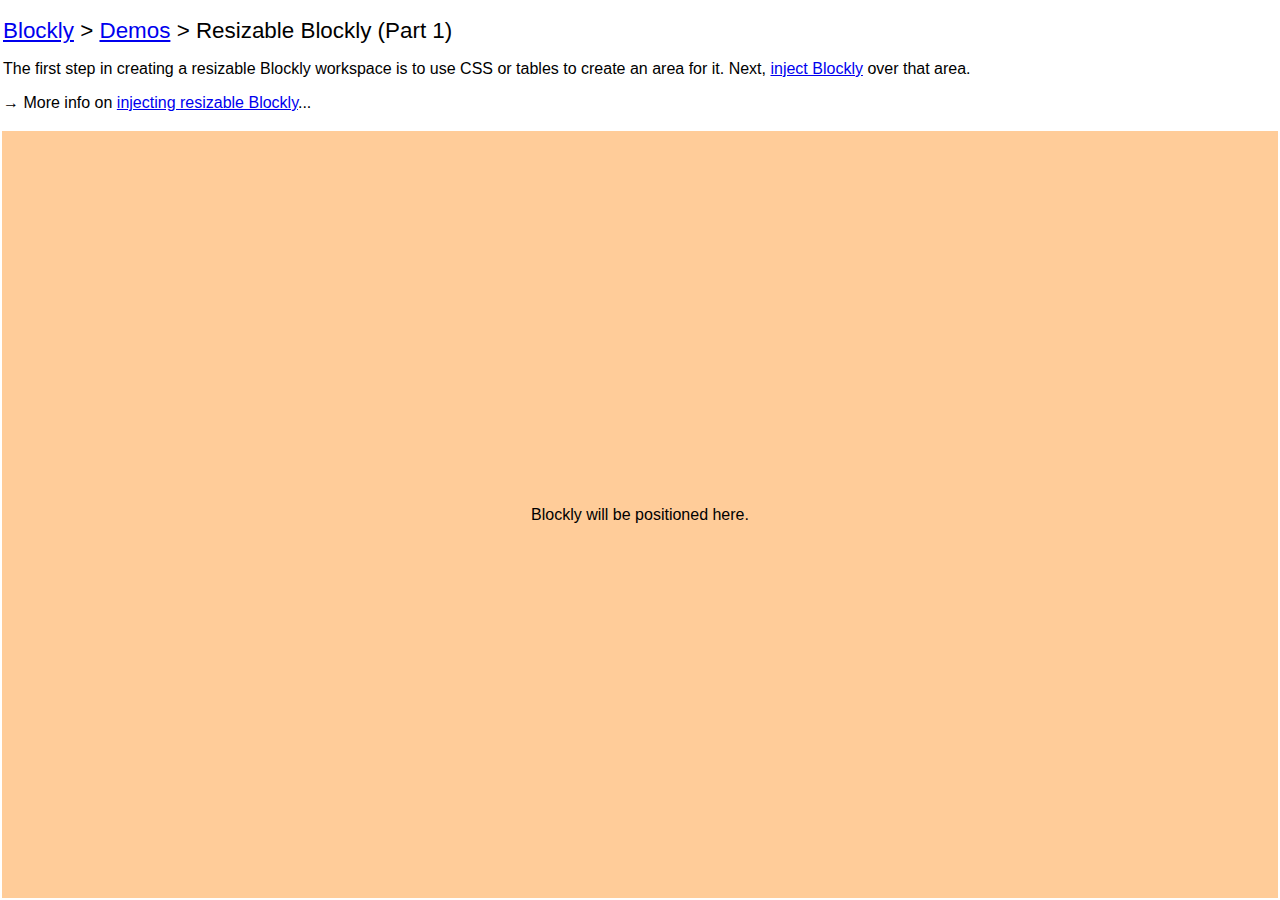
<file: demos/resizable/index.html>
<!DOCTYPE html>
<html>
<head>
  <meta charset="utf-8">
  <title>Blockly Demo: Resizable Blockly (Part 1)</title>
  <style>
    html, body {
      height: 100%;
      margin: 0;
    }
    body {
      background-color: #fff;
      font-family: sans-serif;
      overflow: hidden;
    }
    h1 {
      font-weight: normal;
      font-size: 140%;
    }
    table {
      height: 100%;
      width: 100%;
    }
    #blocklyArea {
      height: 99%;
      background: #fc9;
      text-align: center;
    }
  </style>
</head>
<body>
  <table>
    <tr>
      <td>
        <h1><a href="https://developers.google.com/blockly/">Blockly</a> &gt;
          <a href="../index.html">Demos</a> &gt; Resizable Blockly (Part 1)</h1>

        <p>The first step in creating a resizable Blockly workspace is to use
        CSS or tables to create an area for it.
        Next, <a href="overlay.html">inject Blockly</a> over that area.</p>

        <p>&rarr; More info on <a href="https://developers.google.com/blockly/installation/injecting-resizable">injecting resizable Blockly</a>...</p>
      </td>
    </tr>
    <tr>
      <td id="blocklyArea">
        Blockly will be positioned here.
      </td>
    </tr>
  </table>
</body>
</html>
</file>
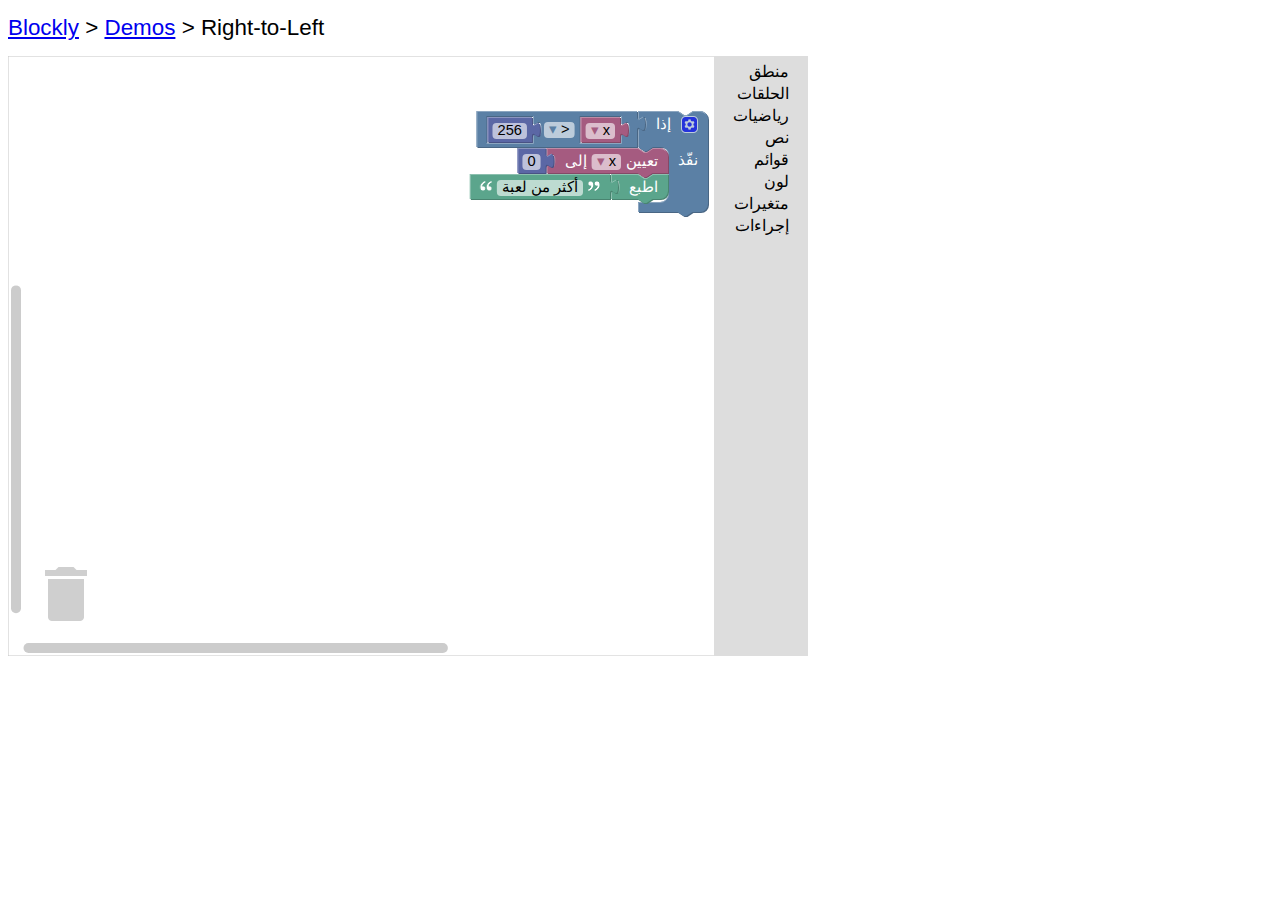
<file: demos/rtl/index.html>
<!DOCTYPE html>
<html>
<head>
  <meta charset="utf-8">
  <meta name="google" value="notranslate">
  <title>Blockly Demo: RTL</title>
  <script src="../../blockly_compressed.js"></script>
  <script src="../../blocks_compressed.js"></script>
  <script src="../../msg/js/ar.js"></script>
  <style>
    body {
      background-color: #fff;
      font-family: sans-serif;
    }
    h1 {
      font-weight: normal;
      font-size: 140%;
    }
    #blocklyDiv {
      height: 600px;
      width: 800px;
    }
  </style>
  <script>
    function init() {
      var workspace = Blockly.inject('blocklyDiv',
          {media: '../../media/',
           rtl: true,
           toolbox: document.getElementById('toolbox')});
      Blockly.Xml.domToWorkspace(workspace,
          document.getElementById('startBlocks'));
      //window.onbeforeunload = function() {
      //  return 'Leaving this page will result in the loss of your work.';
      //};
    }
  </script>
</head>
<body onload="init()">
  <h1><a href="https://developers.google.com/blockly/">Blockly</a> &gt;
    <a href="../index.html">Demos</a> &gt; Right-to-Left</h1>

  <div id="blocklyDiv"></div>

  <xml id="toolbox" style="display: none">
    <category name="منطق">
      <block type="controls_if"></block>
      <block type="logic_compare"></block>
      <block type="logic_operation"></block>
      <block type="logic_negate"></block>
      <block type="logic_boolean"></block>
      <block type="logic_null"></block>
      <block type="logic_ternary"></block>
    </category>
    <category name="الحلقات">
      <block type="controls_repeat_ext">
        <value name="TIMES">
          <block type="math_number">
            <field name="NUM">10</field>
          </block>
        </value>
      </block>
      <block type="controls_whileUntil"></block>
      <block type="controls_for">
        <value name="FROM">
          <block type="math_number">
            <field name="NUM">1</field>
          </block>
        </value>
        <value name="TO">
          <block type="math_number">
            <field name="NUM">10</field>
          </block>
        </value>
        <value name="BY">
          <block type="math_number">
            <field name="NUM">1</field>
          </block>
        </value>
      </block>
      <block type="controls_forEach"></block>
      <block type="controls_flow_statements"></block>
    </category>
    <category name="رياضيات">
      <block type="math_number"></block>
      <block type="math_arithmetic"></block>
      <block type="math_single"></block>
      <block type="math_trig"></block>
      <block type="math_constant"></block>
      <block type="math_number_property"></block>
      <block type="math_change">
        <value name="DELTA">
          <block type="math_number">
            <field name="NUM">1</field>
          </block>
        </value>
      </block>
      <block type="math_round"></block>
      <block type="math_on_list"></block>
      <block type="math_modulo"></block>
      <block type="math_constrain">
        <value name="LOW">
          <block type="math_number">
            <field name="NUM">1</field>
          </block>
        </value>
        <value name="HIGH">
          <block type="math_number">
            <field name="NUM">100</field>
          </block>
        </value>
      </block>
      <block type="math_random_int">
        <value name="FROM">
          <block type="math_number">
            <field name="NUM">1</field>
          </block>
        </value>
        <value name="TO">
          <block type="math_number">
            <field name="NUM">100</field>
          </block>
        </value>
      </block>
      <block type="math_random_float"></block>
    </category>
    <category name="نص">
      <block type="text"></block>
      <block type="text_join"></block>
      <block type="text_append">
        <value name="TEXT">
          <block type="text"></block>
        </value>
      </block>
      <block type="text_length"></block>
      <block type="text_isEmpty"></block>
      <block type="text_indexOf"></block>
      <block type="text_charAt"></block>
      <block type="text_changeCase"></block>
      <block type="text_trim"></block>
      <block type="text_print"></block>
      <block type="text_prompt_ext">
        <value name="TEXT">
          <block type="text"></block>
        </value>
      </block>
    </category>
    <category name="قوائم">
      <block type="lists_create_empty"></block>
      <block type="lists_create_with"></block>
      <block type="lists_repeat">
        <value name="NUM">
          <block type="math_number">
            <field name="NUM">5</field>
          </block>
        </value>
      </block>
      <block type="lists_length"></block>
      <block type="lists_isEmpty"></block>
      <block type="lists_indexOf"></block>
      <block type="lists_getIndex"></block>
      <block type="lists_setIndex"></block>
    </category>
    <category name="لون">
      <block type="colour_picker"></block>
      <block type="colour_rgb"></block>
      <block type="colour_blend"></block>
    </category>
    <category name="متغيرات" custom="VARIABLE"></category>
    <category name="إجراءات" custom="PROCEDURE"></category>
  </xml>

  <xml id="startBlocks" style="display: none">
    <block type="controls_if" inline="false" x="-100" y="50">
      <value name="IF0">
        <block type="logic_compare" inline="true">
          <field name="OP">LT</field>
          <value name="A">
            <block type="variables_get">
              <field name="VAR">x</field>
            </block>
          </value>
          <value name="B">
            <block type="math_number">
              <field name="NUM">256</field>
            </block>
          </value>
        </block>
      </value>
      <statement name="DO0">
        <block type="variables_set" inline="false">
          <field name="VAR">x</field>
          <value name="VALUE">
            <block type="math_number">
              <field name="NUM">0</field>
            </block>
          </value>
          <next>
            <block type="text_print" inline="false">
              <value name="TEXT">
                <block type="text">
                  <field name="TEXT">أكثر من لعبة</field>
                </block>
              </value>
            </block>
          </next>
        </block>
      </statement>
    </block>
  </xml>
</body>
</html>
</file>
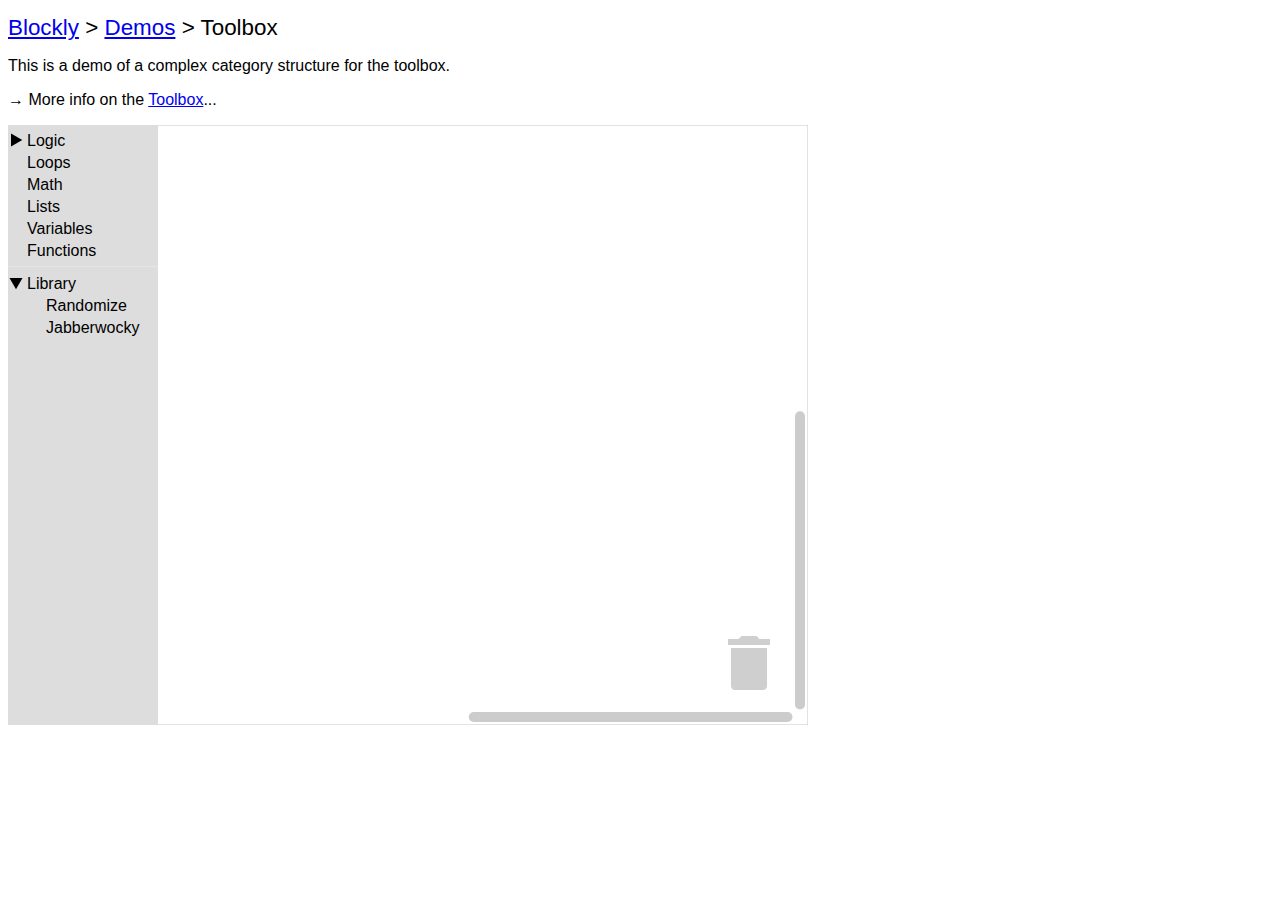
<file: demos/toolbox/index.html>
<!DOCTYPE html>
<html>
<head>
  <meta charset="utf-8">
  <title>Blockly Demo: Toolbox</title>
  <script src="../../blockly_compressed.js"></script>
  <script src="../../blocks_compressed.js"></script>
  <script src="../../msg/js/en.js"></script>
  <style>
    body {
      background-color: #fff;
      font-family: sans-serif;
    }
    h1 {
      font-weight: normal;
      font-size: 140%;
    }
  </style>
</head>
<body>
  <h1><a href="https://developers.google.com/blockly/">Blockly</a> &gt;
    <a href="../index.html">Demos</a> &gt; Toolbox</h1>

  <p>This is a demo of a complex category structure for the toolbox.</p>

  <p>&rarr; More info on the <a href="https://developers.google.com/blockly/installation/toolbox">Toolbox</a>...</p>

  <div id="blocklyDiv" style="height: 600px; width: 800px;"></div>

  <xml id="toolbox" style="display: none">
    <category name="Logic">
      <category name="If">
        <block type="controls_if"></block>
        <block type="controls_if">
          <mutation else="1"></mutation>
        </block>
        <block type="controls_if">
          <mutation elseif="1" else="1"></mutation>
        </block>
      </category>
      <category name="Boolean">
        <block type="logic_compare"></block>
        <block type="logic_operation"></block>
        <block type="logic_negate"></block>
        <block type="logic_boolean"></block>
        <block type="logic_null"></block>
        <block type="logic_ternary"></block>
      </category>
    </category>
    <category name="Loops">
      <block type="controls_repeat_ext">
        <value name="TIMES">
          <block type="math_number">
            <field name="NUM">10</field>
          </block>
        </value>
      </block>
      <block type="controls_whileUntil"></block>
      <block type="controls_for">
        <field name="VAR">i</field>
        <value name="FROM">
          <block type="math_number">
            <field name="NUM">1</field>
          </block>
        </value>
        <value name="TO">
          <block type="math_number">
            <field name="NUM">10</field>
          </block>
        </value>
        <value name="BY">
          <block type="math_number">
            <field name="NUM">1</field>
          </block>
        </value>
      </block>
      <block type="controls_forEach"></block>
      <block type="controls_flow_statements"></block>
    </category>
    <category name="Math">
      <block type="math_number"></block>
      <block type="math_arithmetic"></block>
      <block type="math_single"></block>
      <block type="math_trig"></block>
      <block type="math_constant"></block>
      <block type="math_number_property"></block>
      <block type="math_change">
        <value name="DELTA">
          <block type="math_number">
            <field name="NUM">1</field>
          </block>
        </value>
      </block>
      <block type="math_round"></block>
      <block type="math_on_list"></block>
      <block type="math_modulo"></block>
      <block type="math_constrain">
        <value name="LOW">
          <block type="math_number">
            <field name="NUM">1</field>
          </block>
        </value>
        <value name="HIGH">
          <block type="math_number">
            <field name="NUM">100</field>
          </block>
        </value>
      </block>
      <block type="math_random_int">
        <value name="FROM">
          <block type="math_number">
            <field name="NUM">1</field>
          </block>
        </value>
        <value name="TO">
          <block type="math_number">
            <field name="NUM">100</field>
          </block>
        </value>
      </block>
      <block type="math_random_float"></block>
    </category>
    <category name="Lists">
      <block type="lists_create_empty"></block>
      <block type="lists_create_with"></block>
      <block type="lists_repeat">
        <value name="NUM">
          <block type="math_number">
            <field name="NUM">5</field>
          </block>
        </value>
      </block>
      <block type="lists_length"></block>
      <block type="lists_isEmpty"></block>
      <block type="lists_indexOf"></block>
      <block type="lists_getIndex"></block>
      <block type="lists_setIndex"></block>
    </category>
    <category name="Variables" custom="VARIABLE"></category>
    <category name="Functions" custom="PROCEDURE"></category>
    <sep></sep>
    <category name="Library" expanded="true">
      <category name="Randomize">
        <block type="procedures_defnoreturn">
          <mutation>
            <arg name="list"></arg>
          </mutation>
          <field name="NAME">randomize</field>
          <statement name="STACK">
            <block type="controls_for" inline="true">
              <field name="VAR">x</field>
              <value name="FROM">
                <block type="math_number">
                  <field name="NUM">1</field>
                </block>
              </value>
              <value name="TO">
                <block type="lists_length" inline="false">
                  <value name="VALUE">
                    <block type="variables_get">
                      <field name="VAR">list</field>
                    </block>
                  </value>
                </block>
              </value>
              <value name="BY">
                <block type="math_number">
                  <field name="NUM">1</field>
                </block>
              </value>
              <statement name="DO">
                <block type="variables_set" inline="false">
                  <field name="VAR">y</field>
                  <value name="VALUE">
                    <block type="math_random_int" inline="true">
                      <value name="FROM">
                        <block type="math_number">
                          <field name="NUM">1</field>
                        </block>
                      </value>
                      <value name="TO">
                        <block type="lists_length" inline="false">
                          <value name="VALUE">
                            <block type="variables_get">
                              <field name="VAR">list</field>
                            </block>
                          </value>
                        </block>
                      </value>
                    </block>
                  </value>
                  <next>
                    <block type="variables_set" inline="false">
                      <field name="VAR">temp</field>
                      <value name="VALUE">
                        <block type="lists_getIndex" inline="true">
                          <mutation statement="false" at="true"></mutation>
                          <field name="MODE">GET</field>
                          <field name="WHERE">FROM_START</field>
                          <value name="AT">
                            <block type="variables_get">
                              <field name="VAR">y</field>
                            </block>
                          </value>
                          <value name="VALUE">
                            <block type="variables_get">
                              <field name="VAR">list</field>
                            </block>
                          </value>
                        </block>
                      </value>
                      <next>
                        <block type="lists_setIndex" inline="false">
                          <value name="AT">
                            <block type="variables_get">
                              <field name="VAR">y</field>
                            </block>
                          </value>
                          <value name="LIST">
                            <block type="variables_get">
                              <field name="VAR">list</field>
                            </block>
                          </value>
                          <value name="TO">
                            <block type="lists_getIndex" inline="true">
                              <mutation statement="false" at="true"></mutation>
                              <field name="MODE">GET</field>
                              <field name="WHERE">FROM_START</field>
                              <value name="AT">
                                <block type="variables_get">
                                  <field name="VAR">x</field>
                                </block>
                              </value>
                              <value name="VALUE">
                                <block type="variables_get">
                                  <field name="VAR">list</field>
                                </block>
                              </value>
                            </block>
                          </value>
                          <next>
                            <block type="lists_setIndex" inline="false">
                              <value name="AT">
                                <block type="variables_get">
                                  <field name="VAR">x</field>
                                </block>
                              </value>
                              <value name="LIST">
                                <block type="variables_get">
                                  <field name="VAR">list</field>
                                </block>
                              </value>
                              <value name="TO">
                                <block type="variables_get">
                                  <field name="VAR">temp</field>
                                </block>
                              </value>
                            </block>
                          </next>
                        </block>
                      </next>
                    </block>
                  </next>
                </block>
              </statement>
            </block>
          </statement>
        </block>
      </category>
      <category name="Jabberwocky">
        <block type="text_print">
          <value name="TEXT">
            <block type="text">
              <field name="TEXT">'Twas brillig, and the slithy toves</field>
            </block>
          </value>
          <next>
            <block type="text_print">
              <value name="TEXT">
                <block type="text">
                  <field name="TEXT">  Did gyre and gimble in the wabe:</field>
                </block>
              </value>
              <next>
                <block type="text_print">
                  <value name="TEXT">
                    <block type="text">
                      <field name="TEXT">All mimsy were the borogroves,</field>
                    </block>
                  </value>
                  <next>
                    <block type="text_print">
                      <value name="TEXT">
                        <block type="text">
                          <field name="TEXT">  And the mome raths outgrabe.</field>
                        </block>
                      </value>
                    </block>
                  </next>
                </block>
              </next>
            </block>
          </next>
        </block>
        <block type="text_print">
          <value name="TEXT">
            <block type="text">
              <field name="TEXT">"Beware the Jabberwock, my son!</field>
            </block>
          </value>
          <next>
            <block type="text_print">
              <value name="TEXT">
                <block type="text">
                  <field name="TEXT">  The jaws that bite, the claws that catch!</field>
                </block>
              </value>
              <next>
                <block type="text_print">
                  <value name="TEXT">
                    <block type="text">
                      <field name="TEXT">Beware the Jubjub bird, and shun</field>
                    </block>
                  </value>
                  <next>
                    <block type="text_print">
                      <value name="TEXT">
                        <block type="text">
                          <field name="TEXT">  The frumious Bandersnatch!"</field>
                        </block>
                      </value>
                    </block>
                  </next>
                </block>
              </next>
            </block>
          </next>
        </block>
      </category>
    </category>
  </xml>

  <script>
    var workspace = Blockly.inject('blocklyDiv',
        {media: '../../media/',
         toolbox: document.getElementById('toolbox')});
  </script>

</body>
</html>
</file>
<file: demos/plane/style.css>
body {
  background-color: #fff;
  font-family: sans-serif;
  margin-top: 0;
}
h1 {
  font-weight: normal;
  font-size: 140%;
}
.farSide {
  text-align: right;
}
html[dir="RTL"] .farSide {
  text-align: left;
}
.tab {
  padding: 6px 12px;
  text-decoration: none;
  color: #000;
}
#selected {
  font-weight: bold;
  background-color: #ddd;
  border-radius: 20px;
}

/* Pulse the language menu once to draw attention to it. */
#languageBorder {
  border-radius: 4px;
  animation: pulse 2s ease-in-out forwards;
  -webkit-animation: pulse 2s ease-in-out forwards;
  animation-delay: 2s;
  -webkit-animation-delay: 2s;
}
@keyframes pulse {
    0% { background-color: #fff }
    50% { background-color: #f00 }
    100% { background-color: #fff }
}
@-webkit-keyframes pulse {
    0% { background-color: #fff }
    50% { background-color: #f00 }
    100% { background-color: #fff }
}

#blockly {
  height: 300px;
  width: 100%;
  border-style: solid;
  border-color: #ddd;
  border-width: 0 1px 1px 0;
}

/* SVG Plane. */
#plane {
  overflow: hidden;
}
#fuselage {
  fill: #fff;
  stroke: #000;
}
#wing, #tail {
  fill: #ddd;
  stroke: #444;
}
.crew {
  fill: #f44;
  stroke: #000;
}
.seat1st {
  fill: #88f;
  stroke: #000;
}
.seat2nd {
  fill: #8b8;
  stroke: #000;
}
#seatYes, #seatNo {
  font-size: 40pt;
}
text {
  font-family: sans-serif;
  font-size: 20pt;
  fill: #444;
}
html[dir="RTL"] #plane text {
  text-anchor: end;
}

/* Slider. */
.sliderTrack {
  stroke: #aaa;
  stroke-width: 6px;
  stroke-linecap: round;
}
.sliderKnob {
  fill: #ddd;
  stroke: #bbc;
  stroke-width: 1px;
  stroke-linejoin: round;
}
.sliderKnob:hover {
  fill: #eee;
}
</file>
